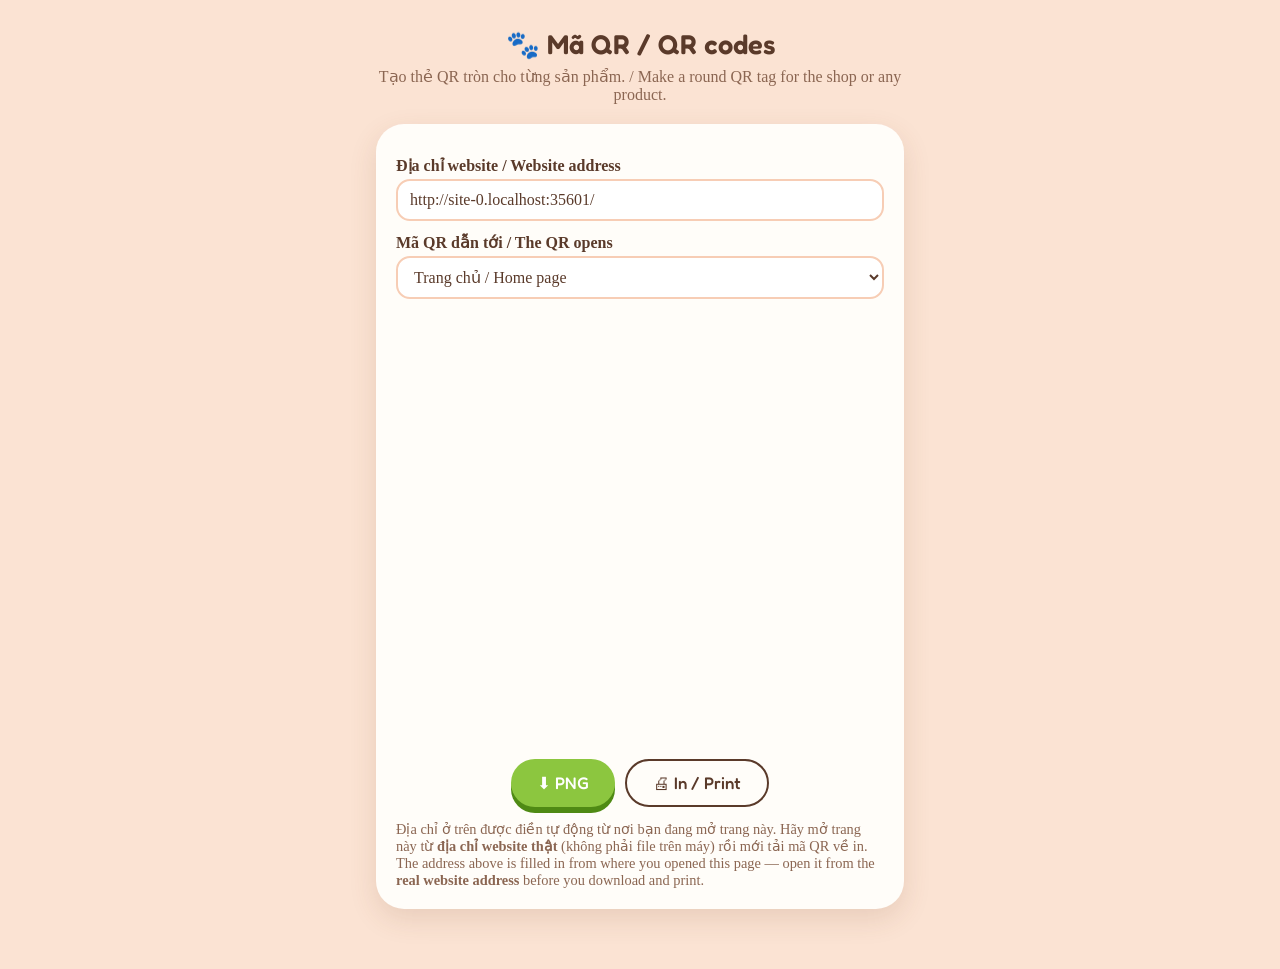
<file: qr.html>
<!doctype html>
<html lang="vi">
<head>
  <meta charset="utf-8">
  <meta name="viewport" content="width=device-width, initial-scale=1">
  <meta name="robots" content="noindex">
  <title>Mimi's QR</title>
  <link rel="icon" href="images/icon.png">
  <link rel="preconnect" href="https://fonts.googleapis.com">
  <link rel="preconnect" href="https://fonts.gstatic.com" crossorigin>
  <link href="https://fonts.googleapis.com/css2?family=Fredoka:wght@400;500;600&family=Nunito:wght@400;700&display=swap" rel="stylesheet">
  <link rel="stylesheet" href="style.css">
  <style>
    body { background: var(--peach); }
    .qr-page { max-width: 560px; margin: 0 auto; padding: 28px 16px 60px; text-align: center; }
    .qr-page h1 { font-size: 1.7rem; margin-bottom: 6px; }
    .qr-card { background: var(--card); border-radius: 28px; box-shadow: var(--shadow); padding: 20px; margin-top: 20px; text-align: left; }
    label { display: block; font-weight: 700; margin: 12px 0 4px; }
    select, input[type=text] { width: 100%; padding: 10px 12px; border: 2px solid var(--peach-2); border-radius: 14px;
                               font: inherit; background: #fff; color: var(--brown); }
    .preview { margin: 22px auto 6px; width: min(100%, 420px); }
    .preview canvas { width: 100%; height: auto; display: block; filter: drop-shadow(0 8px 18px rgba(90,58,42,.25)); }
    .actions { display: flex; gap: 10px; justify-content: center; flex-wrap: wrap; margin-top: 18px; }
    .note { font-size: .9rem; color: var(--brown-2); margin-top: 14px; }
    .url-note { word-break: break-all; font-size: .85rem; color: var(--brown-2); text-align: center; }
    @media print {
      body { background: #fff; }
      .qr-page > *:not(.print-me) { display: none !important; }
      .qr-card { box-shadow: none; padding: 0; }
      .qr-card > *:not(.preview) { display: none !important; }
      .preview canvas { filter: none; width: 8cm; margin: 0 auto; }
    }
  </style>
</head>
<body>
<div class="qr-page">
  <h1>🐾 Mã QR / QR codes</h1>
  <p class="sub">Tạo thẻ QR tròn cho từng sản phẩm. / Make a round QR tag for the shop or any product.</p>

  <div class="qr-card print-me">
    <label for="site">Địa chỉ website / Website address</label>
    <input id="site" type="text" inputmode="url" autocomplete="off" spellcheck="false">

    <label for="what">Mã QR dẫn tới / The QR opens</label>
    <select id="what"></select>

    <div class="preview"><canvas id="cv" width="900" height="900"></canvas></div>
    <p class="url-note" id="finalUrl"></p>

    <div class="actions">
      <button type="button" class="btn primary" id="dl">⬇ PNG</button>
      <button type="button" class="btn ghost" id="print">🖨 In / Print</button>
    </div>
    <p class="note">
      Địa chỉ ở trên được điền tự động từ nơi bạn đang mở trang này. Hãy mở trang này từ
      <b>địa chỉ website thật</b> (không phải file trên máy) rồi mới tải mã QR về in.<br>
      The address above is filled in from where you opened this page — open it from the
      <b>real website address</b> before you download and print.
    </p>
  </div>
</div>

<script src="vendor/qrcode.js"></script>
<script src="products.js"></script>
<script>
(function () {
  var D = window.BAKERY, $ = function (s) { return document.querySelector(s); };
  var site = $('#site'), what = $('#what'), cv = $('#cv');

  // Default: the folder this page lives in, i.e. the site's front page.
  site.value = new URL('./', location.href).href;

  var o = document.createElement('option');
  o.value = ''; o.textContent = 'Trang chủ / Home page';
  what.appendChild(o);
  D.products.forEach(function (p) {
    var x = document.createElement('option');
    x.value = p.id; x.textContent = p.vi.name + ' / ' + p.en.name;
    what.appendChild(x);
  });

  function targetUrl() {
    var base = site.value.trim();
    if (!base) return '';
    if (!/^https?:\/\//i.test(base)) base = 'https://' + base;
    if (!what.value) return base;
    return base.replace(/[?#].*$/, '') + '?p=' + encodeURIComponent(what.value);
  }

  function roundRect(c, x, y, w, h, r) {
    c.beginPath();
    c.moveTo(x + r, y); c.arcTo(x + w, y, x + w, y + h, r); c.arcTo(x + w, y + h, x, y + h, r);
    c.arcTo(x, y + h, x, y, r); c.arcTo(x, y, x + w, y, r); c.closePath();
  }

  function draw() {
    var url = targetUrl();
    $('#finalUrl').textContent = url;
    var S = cv.width, c = cv.getContext('2d');
    c.clearRect(0, 0, S, S);

    // tag: cream disc with a thin brown rim, like the real kraft tags
    c.fillStyle = '#F6F0E4';
    c.beginPath(); c.arc(S / 2, S / 2, S / 2 - 6, 0, Math.PI * 2); c.fill();
    c.strokeStyle = '#8B6652'; c.lineWidth = 6; c.stroke();

    // string hole
    c.fillStyle = '#FFFFFF';
    c.beginPath(); c.arc(S / 2, 70, 20, 0, Math.PI * 2); c.fill();
    c.strokeStyle = '#8B6652'; c.lineWidth = 4; c.stroke();

    // text
    c.textAlign = 'center'; c.fillStyle = '#3B2A20';
    c.font = '500 54px Georgia, "Times New Roman", serif';
    c.fillText("Mimi's Bakery", S / 2, 160);
    var label = what.value ? D.products.filter(function (p) { return p.id === what.value; })[0].en.name : 'Quét để xem bánh';
    c.font = '600 46px Fredoka, "Nunito", sans-serif';
    c.fillText(label, S / 2, 226);

    if (!url) return;

    // QR (error correction M), on a white rounded plate so it scans well
    var qr = qrcode(0, 'M');
    qr.addData(url); qr.make();
    var n = qr.getModuleCount(), quiet = 3;
    var box = 480, cell = Math.floor(box / (n + quiet * 2));
    var size = cell * (n + quiet * 2);
    var x0 = Math.round((S - size) / 2), y0 = 270 + Math.round((S - 270 - 70 - size) / 2);
    c.fillStyle = '#FFFFFF';
    roundRect(c, x0, y0, size, size, 26); c.fill();
    c.fillStyle = '#2B1D14';
    for (var r = 0; r < n; r++) for (var k = 0; k < n; k++) {
      if (qr.isDark(r, k)) c.fillRect(x0 + (k + quiet) * cell, y0 + (r + quiet) * cell, cell, cell);
    }
  }

  function redraw() {
    var f = document.fonts && document.fonts.load ? document.fonts.load('600 46px Fredoka') : Promise.resolve();
    f.then(draw, draw);
  }
  site.addEventListener('input', redraw);
  what.addEventListener('change', redraw);
  redraw();
  if (document.fonts && document.fonts.ready) document.fonts.ready.then(draw);

  $('#dl').addEventListener('click', function () {
    var a = document.createElement('a');
    a.download = 'mimis-bakery-qr' + (what.value ? '-' + what.value : '') + '.png';
    a.href = cv.toDataURL('image/png');
    a.click();
  });
  $('#print').addEventListener('click', function () { window.print(); });
})();
</script>
</body>
</html>
</file>
<file: style.css>
/* Mimi's Bakery */

:root {
  --peach: #FBE3D3;
  --peach-2: #F7CDB5;
  --cream: #FFF8F0;
  --butter: #FFE7A3;
  --brown: #5A3A2A;
  --brown-2: #8B6652;
  --lime: #8CC63F;
  --lime-2: #4F8A14;
  --card: #FFFDF9;
  --radius: 26px;
  --shadow: 0 10px 28px rgba(122, 72, 40, .14);
  --font-head: 'Fredoka', system-ui, sans-serif;
  --font-body: 'Nunito', system-ui, sans-serif;
}

* {
  box-sizing: border-box;
}

html {
  scroll-behavior: smooth;
  scroll-padding-top: 76px;
  overflow-x: clip;
}

body {
  margin: 0;
  background: var(--cream);
  color: var(--brown);
  font:var(--font-body);
  -webkit-font-smoothing: antialiased;
}

img {
  display: block;
  max-width: 100%;
}

h1, h2, h3 {
  margin: 0;
  font-family: var(--font-head);
  font-weight: 600;
  line-height: 1.2;
}

p {
  margin: 0;
}

button {
  font: inherit;
  color: inherit;
  cursor: pointer;
  touch-action: manipulation;
  -webkit-tap-highlight-color: transparent;
}

:focus-visible {
  outline: 3px solid var(--lime-2);
  outline-offset: 3px;
}

/* Header */

.topbar {
  position: sticky;
  top: 0;
  z-index: 20;
  display: flex;
  align-items: center;
  justify-content: space-between;
  padding: 8px 16px;
  border-bottom: 1px solid rgba(139, 102, 82, .12);
  background: rgba(255, 248, 240, .88);
  backdrop-filter: blur(10px);
}

.brand {
  display: flex;
  align-items: center;
  gap: 10px;
  color: var(--brown);
  font: 600 1.15rem var(--font-head);
  text-decoration: none;
}

.brand img {
  width: 40px;
  height: 40px;
  border: 2px solid var(--lime);
  border-radius: 50%;
  object-fit: cover;
}

/* Hero */

.hero {
  position: relative;
  overflow: hidden;
  padding: clamp(44px, 10vw, 72px) 20px 82px;
  text-align: center;
  background:
    radial-gradient(circle at 15% 20%, rgba(255, 231, 163, .75), transparent 40%),
    radial-gradient(circle at 90% 10%, rgba(242, 167, 160, .35), transparent 35%),
    var(--peach);
}

.hero h1 {
  max-width: 18ch;
  margin: 22px auto 12px;
  font-size: clamp(1.8rem, 7vw, 3rem);
}

.lead {
  max-width: 34rem;
  margin: 0 auto 22px;
  color: var(--brown-2);
  font-size: clamp(.98rem, 3.8vw, 1.05rem);
}

.cta {
  display: flex;
  flex-wrap: wrap;
  justify-content: center;
  gap: 12px;
}

.hint {
  margin-top: 18px;
  color: var(--brown-2);
  font-size: .9rem;
}

.sprinkle {
  position: absolute;
  font-size: 1.8rem;
  pointer-events: none;
  animation: bob 4s ease-in-out infinite;
}

.s1 { top: 15%; left: 10%; }
.s2 { top: 12%; right: 12%; }
.s3 { top: 55%; left: 8%; }
.s4 { top: 58%; right: 9%; }
.s5 { top: 35%; right: 20%; }

.wave {
  position: absolute;
  bottom: -1px;
  left: 0;
  width: 100%;
  height: 70px;
  fill: var(--cream);
}

/* Buttons */

.btn {
  display: inline-flex;
  align-items: center;
  justify-content: center;
  min-height: 44px;
  padding: 12px 26px;
  border: 0;
  border-radius: 999px;
  font: 500 1.05rem var(--font-head);
  text-align: center;
  text-decoration: none;
  transition: transform .15s, box-shadow .15s;
}

.btn.primary {
  background: var(--lime);
  color: white;
  box-shadow: 0 6px 0 var(--lime-2);
}

.btn.ghost {
  border: 2px solid var(--brown);
  background: var(--card);
}

.btn:active {
  transform: scale(.96);
}

.btn.primary:active {
  transform: translateY(4px);
  box-shadow: 0 2px 0 var(--lime-2);
}

/* Sections */

.section {
  max-width: 1040px;
  margin: auto;
  padding: 38px 16px;
  text-align: center;
}

.section h2 {
  font-size: clamp(1.6rem, 5vw, 2.2rem);
}

.sub {
  margin-top: 6px;
  color: var(--brown-2);
}

#menu, #about {
  scroll-margin-top: 80px;
}

/* Category filters */

.chips {
  display: flex;
  gap: 8px;
  margin: 22px -16px 24px;
  padding: 4px 16px 10px;
  overflow-x: auto;
  overscroll-behavior-x: contain;
  -webkit-overflow-scrolling: touch;
  scrollbar-width: thin;
  scrollbar-color: var(--peach-2) transparent;
}

.chip {
  flex: 0 0 auto;
  min-height: 44px;
  padding: 9px 15px;
  border: 2px solid var(--peach-2);
  border-radius: 999px;
  background: var(--card);
  font-size: .9rem;
  font-weight: 700;
  white-space: nowrap;
}

.chip[aria-selected="true"] {
  border-color: var(--lime);
  background: var(--lime);
  color: white;
}

/* Products */

.grid {
  display: grid;
  grid-template-columns: repeat(2, minmax(0, 1fr));
  gap: 14px;
}

.card {
  min-width: 0;
  padding: 0;
  border: 0;
  border-radius: var(--radius);
  background: var(--card);
  box-shadow: var(--shadow);
  text-align: left;
  overflow: hidden;
  animation: pop .45s ease both;
  transition: transform .2s, box-shadow .2s;
}

.card-photo {
  aspect-ratio: 1;
  overflow: hidden;
  background: var(--peach);
}

.card-photo img {
  width: 100%;
  height: 100%;
  object-fit: cover;
  transition: transform .4s;
}

.card-body {
  padding: 12px 10px 14px;
}

.card-body h3 {
  font-size: clamp(.9rem, 3.8vw, 1.05rem);
  overflow-wrap: anywhere;
}

.card-tag {
  display: inline-block;
  max-width: 100%;
  margin-top: 4px;
  padding: 1px 10px;
  border-radius: 999px;
  background: #EEF7DE;
  color: var(--lime-2);
  font-size: .78rem;
  font-weight: 700;
  overflow-wrap: anywhere;
}

.empty {
  grid-column: 1 / -1;
  padding: 30px 0;
  color: var(--brown-2);
}

/* About */

.about {
  display: grid;
  grid-template-columns: 1fr;
  align-items: center;
  gap: 24px;
  text-align: left;
}

.about-photo {
  width: min(78%, 300px);
  margin: 0 auto;
}

.about-photo img {
  width: 100%;
  aspect-ratio: 3 / 4;
  border: 8px solid var(--card);
  border-radius: 200px 200px 36px 36px;
  box-shadow: var(--shadow);
  object-fit: cover;
  transform: rotate(-2deg);
}

.about-photo figcaption {
  margin-top: 12px;
  color: var(--brown-2);
  font-family: var(--font-head);
  text-align: center;
}

.about-text h2 {
  margin-bottom: 14px;
}

.about-text p + p {
  margin-top: 12px;
}

/* Footer */

.footer {
  padding: 30px 16px 44px;
  color: var(--brown-2);
  font-size: .95rem;
  text-align: center;
}

.footer img {
  width: 44px;
  height: 44px;
  margin: 0 auto 8px;
  border-radius: 50%;
  object-fit: cover;
}


/* Product modal */

dialog {
  position: fixed;
  inset: 0;
  width: min(860px, calc(100% - 32px));
  max-width: none;
  max-height: min(82dvh, 720px);
  margin: auto;
  padding: 0;
  border: 0;
  border-radius: 26px;
  background: var(--card);
  color: var(--brown);
  overflow: auto;
  overscroll-behavior: contain;
  box-shadow: 0 24px 60px rgba(60, 30, 10, .35);
}

dialog[open] {
  display: grid;
  grid-template-columns: minmax(0, 1.05fr) minmax(0, .95fr);
  align-items: stretch;
  animation: pop .25s ease;
}

dialog::backdrop {
  background: rgba(90, 58, 42, .55);
  backdrop-filter: blur(3px);
}

.modal-x {
  position: absolute;
  top: 12px;
  right: 12px;
  z-index: 2;
  width: 38px;
  height: 38px;
  border: 0;
  border-radius: 50%;
  background: rgba(255, 253, 249, .95);
  font-size: 1.1rem;
}

.modal-photo {
  width: 100%;
  min-width: 0;
  min-height: 320px;
  max-height: none;
  aspect-ratio: auto;
  display: flex;
  align-items: center;
  justify-content: center;
  overflow: hidden;
  background: var(--peach);
}

.modal-photo img {
  display: block;
  width: 100%;
  height: 100%;
  min-width: 0;
  object-fit: contain;
  object-position: center;
}

.modal-body {
  min-width: 0;
  padding: 36px 28px 28px;
  display: flex;
  flex-direction: column;
  align-items: stretch;
  justify-content: center;
  text-align: left;
}

.modal-body h3 {
  margin: 8px 0 12px;
  font-size: clamp(1.35rem, 3vw, 1.8rem);
}

.modal-body #mDesc {
  line-height: 1.8;
  overflow-wrap: anywhere;
}

.price {
  margin-top: 14px;
  font: 1.2rem var(--font-head);
}

.modal-body .btn {
  width: 100%;
  margin-top: 18px;
}

.modal-actions {
  display: flex;
  gap: 10px;
  margin-top: 20px;
}

.modal-actions button {
  flex: 1;
  min-height: 42px;
  padding: 8px 12px;
  border: 1px solid var(--peach-2);
  border-radius: 999px;
  background: var(--cream);
  font-weight: 700;
}

.modal-actions button:hover {
  background: var(--peach);
}

@media (max-width: 640px) {
  dialog {
    width: calc(100% - 20px);
    max-height: 90dvh;
    border-radius: 20px;
  }

  dialog[open] {
    grid-template-columns: minmax(0, 1fr);
    grid-template-rows: minmax(180px, 36dvh) auto;
  }

  .modal-photo {
    min-height: 0;
  }

  .modal-body {
    padding: 20px;
  }

  .modal-body h3 {
    margin-top: 0;
  }
}

@media (max-height: 500px) {
  dialog {
    width: min(760px, calc(100% - 24px));
    max-height: 92dvh;
  }

  dialog[open] {
    grid-template-columns: minmax(0, 1fr) minmax(0, 1fr);
  }

  .modal-photo {
    min-height: 0;
  }

  .modal-body {
    padding: 16px;
  }
}


/* Scroll reveal */

.js .reveal {
  opacity: 0;
  transform: translateY(20px);
  transition: opacity .6s, transform .6s;
}

.js .reveal.in {
  opacity: 1;
  transform: none;
}

/* Mimi */

.mimi {
  position: fixed;
  right: max(12px, env(safe-area-inset-right));
  bottom: max(14px, env(safe-area-inset-bottom));
  z-index: 1000;
  display: grid;
  place-items: center;
  width: clamp(68px, 19vw, 100px);
  aspect-ratio: 1;
  padding: 0;
  border: 0;
  border-radius: 50%;
  background: transparent;
  animation: bob 4s ease-in-out infinite;
}

.mimi img {
  width: 100%;
  height: 100%;
  border: 4px solid var(--card);
  border-radius: 50%;
  box-shadow: var(--shadow);
  object-fit: cover;
}

.mimi-ring {
  position: absolute;
  inset: -5px;
  border: 2px dashed var(--lime);
  border-radius: 50%;
  pointer-events: none;
  animation: spin 28s linear infinite;
}

.mimi.petted {
  animation: pet-wiggle .42s ease-in-out;
}

.mimi:focus-visible {
  outline: 3px solid var(--lime-2);
  outline-offset: 7px;
}

.bubble {
  position: absolute;
  right: 0;
  bottom: calc(100% + 14px);
  width: max-content;
  max-width: min(220px, calc(100vw - 32px));
  padding: 10px 13px;
  border: 1px solid var(--peach-2);
  border-radius: 16px 16px 4px 16px;
  background: var(--card);
  font: .9rem/1.4 var(--font-head);
  text-align: left;
  overflow-wrap: anywhere;
  opacity: 0;
  visibility: hidden;
  transform: translateY(6px) scale(.97);
  transform-origin: bottom right;
  transition: opacity .18s, transform .18s, visibility .18s;
  pointer-events: none;
}

.bubble::after {
  content: "";
  position: absolute;
  right: 20px;
  bottom: -7px;
  width: 12px;
  height: 12px;
  border-right: 1px solid var(--peach-2);
  border-bottom: 1px solid var(--peach-2);
  background: var(--card);
  transform: rotate(45deg);
}

.bubble.show {
  opacity: 1;
  visibility: visible;
  transform: none;
}

/* Paw prints */

.paw {
  position: fixed;
  bottom: -40px;
  z-index: 50;
  font-size: 1.6rem;
  pointer-events: none;
  animation: paw-float linear forwards;
}

/* Animations */

@keyframes bob {
  0%, 100% { translate: 0 0; }
  50% { translate: 0 -4px; }
}

@keyframes spin {
  to { transform: rotate(360deg); }
}

@keyframes pet-wiggle {
  0%, 100% { rotate: 0deg; }
  25% { rotate: -8deg; }
  50% { rotate: 7deg; }
  75% { rotate: -4deg; }
}

@keyframes pop {
  from { opacity: 0; transform: translateY(14px) scale(.96); }
  to { opacity: 1; transform: none; }
}

@keyframes paw-float {
  0% { opacity: 0; }
  15% { opacity: .8; }
  100% { opacity: 0; transform: translateY(-110vh) rotate(360deg); }
}

/* Responsive layout */

@media (max-width: 380px) {
  .hero {
    padding-right: 16px;
    padding-left: 16px;
  }

  .sprinkle {
    font-size: 1.25rem;
    opacity: .65;
  }

  .s1 { left: 3%; }
  .s2 { right: 3%; }
  .s3 { left: 3%; }
  .s4 { right: 3%; }

  .cta {
    gap: 10px;
  }

  .cta .btn {
    padding: 11px 17px;
    font-size: .98rem;
  }
}

@media (max-width: 350px) {
  .section {
    padding-right: 12px;
    padding-left: 12px;
  }

  .grid {
    gap: 9px;
  }

  .card-body {
    padding: 9px 8px 12px;
  }
}

@media (min-width: 720px) {
  .grid {
    grid-template-columns: repeat(3, minmax(0, 1fr));
    gap: 22px;
  }
}

@media (min-width: 760px) {
  .about {
    grid-template-columns: minmax(240px, 300px) minmax(0, 1fr);
    gap: 40px;
  }
}

@media (max-height: 500px) {
  dialog {
    width: min(640px, calc(100% - 24px));
    max-height: 92dvh;
  }

  .modal-photo {
    max-height: 32dvh;
  }

  .modal-body {
    padding: 12px 16px;
  }
}

@media (hover: hover) and (pointer: fine) {
  .btn:hover,
  .chip:hover {
    transform: translateY(-2px);
  }

  .card:hover {
    transform: translateY(-5px);
    box-shadow: 0 16px 34px rgba(122, 72, 40, .2);
  }

  .card:hover .card-photo img {
    transform: scale(1.06);
  }
}

@media (prefers-reduced-motion: reduce) {
  *,
  *::before,
  *::after {
    animation: none !important;
    transition: none !important;
    scroll-behavior: auto !important;
  }

  .js .reveal {
    opacity: 1;
    transform: none;
  }
}
</file>
